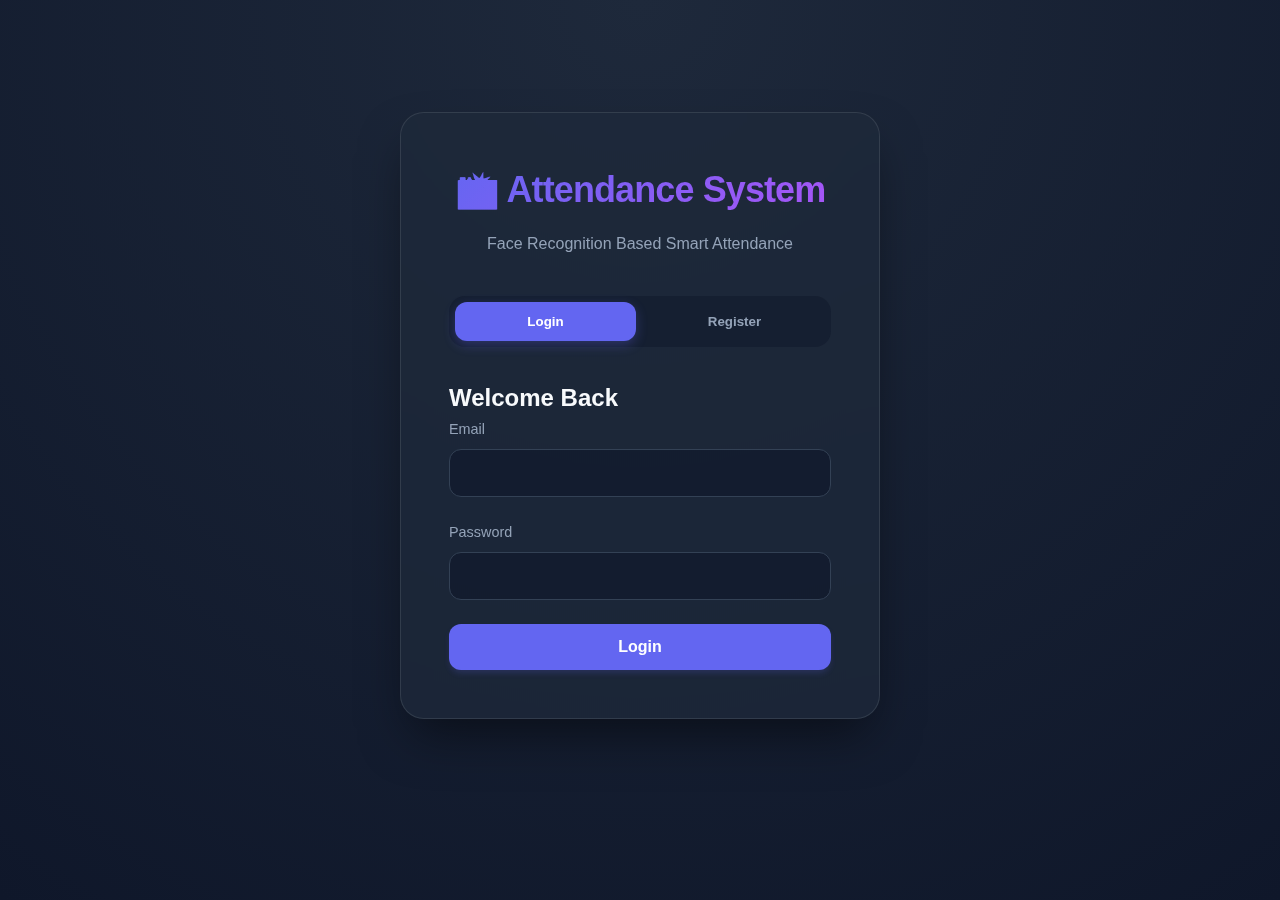
<file: index.html>
<!DOCTYPE html>
<html lang="en">

<head>
    <meta charset="UTF-8">
    <meta name="viewport" content="width=device-width, initial-scale=1.0">
    <title>Face Recognition Attendance System</title>
    <link rel="stylesheet" href="style.css">
</head>

<body>
    <div class="container">
        <!-- Login/Register Section -->
        <div id="authSection" class="section active">
            <div class="auth-container">
                <div class="logo">
                    <h1>📸 Attendance System</h1>
                    <p>Face Recognition Based Smart Attendance</p>
                </div>

                <div class="tabs">
                    <button class="tab active" onclick="switchTab('login')">Login</button>
                    <button class="tab" onclick="switchTab('register')">Register</button>
                </div>

                <!-- Login Form -->
                <div id="loginForm" class="form-container active">
                    <h2>Welcome Back</h2>
                    <form onsubmit="handleLogin(event)">
                        <div class="form-group">
                            <label>Email</label>
                            <input type="email" id="loginEmail" required>
                        </div>
                        <div class="form-group">
                            <label>Password</label>
                            <input type="password" id="loginPassword" required>
                        </div>
                        <button type="submit" class="btn btn-primary">Login</button>
                    </form>
                </div>

                <!-- Register Form -->
                <div id="registerForm" class="form-container">
                    <h2>Create Account</h2>
                    <div class="role-selector">
                        <button class="role-btn active" onclick="selectRole('student')">Student</button>
                        <button class="role-btn" onclick="selectRole('teacher')">Teacher</button>
                    </div>

                    <form onsubmit="handleRegister(event)" id="regForm">
                        <div class="form-group">
                            <label>Email</label>
                            <input type="email" id="regEmail" required>
                        </div>
                        <div class="form-group">
                            <label>Password</label>
                            <input type="password" id="regPassword" required>
                        </div>

                        <!-- Student Fields -->
                        <div id="studentFields">
                            <div class="form-group">
                                <label>Full Name</label>
                                <input type="text" id="studentName">
                            </div>
                            <div class="form-group">
                                <label>Roll Number</label>
                                <input type="text" id="rollNumber">
                            </div>
                            <div class="form-group">
                                <label>Course</label>
                                <input type="text" id="course" placeholder="e.g., B.Tech">
                            </div>
                            <div class="form-group">
                                <label>Branch</label>
                                <input type="text" id="branch" placeholder="e.g., CSE">
                            </div>
                            <div class="form-group">
                                <label>Batch</label>
                                <input type="text" id="batch" placeholder="e.g., 2021-2025">
                            </div>
                            <div class="form-group">
                                <label>Enroll in Subjects (hold Ctrl to select multiple)</label>
                                <select id="regSubjects" multiple style="min-height: 80px;"></select>
                            </div>
                        </div>

                        <!-- Teacher Fields -->
                        <div id="teacherFields" style="display: none;">
                            <div class="form-group">
                                <label>Full Name</label>
                                <input type="text" id="teacherName">
                            </div>
                        </div>

                        <button type="submit" class="btn btn-primary">Register</button>
                    </form>
                </div>
            </div>
        </div>

        <!-- Student Dashboard -->
        <div id="studentDashboard" class="section">
            <div class="dashboard">
                <div class="header">
                    <h1>Student Dashboard</h1>
                    <div class="user-info">
                        <span id="studentNameDisplay"></span>
                        <button onclick="logout()" class="btn btn-secondary">Logout</button>
                    </div>
                </div>

                <div class="dashboard-content">
                    <!-- Face Registration Card -->
                    <div class="card">
                        <h2>🎭 Face Registration</h2>
                        <div id="faceStatus"></div>
                        <div id="cameraSection">
                            <video id="studentVideo" autoplay playsinline></video>
                            <canvas id="studentCanvas" style="display: none;"></canvas>
                            <div class="camera-controls">
                                <button onclick="startCamera('student')" class="btn btn-primary">Start Camera</button>
                                <button onclick="captureFrames()" class="btn btn-success" id="captureBtn"
                                    disabled>Capture Faces</button>
                                <button onclick="stopCamera('student')" class="btn btn-secondary">Stop Camera</button>
                            </div>
                            <div id="capturePreview" class="preview-grid"></div>
                        </div>
                    </div>

                    <!-- Subject Enrollment Card -->
                    <div class="card">
                        <h2>📚 Subject Enrollment</h2>
                        <div id="mySubjects"></div>
                        <div class="form-group" style="margin-top: 15px;">
                            <label>Enroll in Additional Subjects</label>
                            <select id="dashboardSubjects" multiple style="min-height: 80px;"></select>
                        </div>
                        <button onclick="enrollInSubjects()" class="btn btn-primary"
                            style="margin-top: 10px;">Enroll</button>
                    </div>

                    <!-- Attendance Stats -->
                    <div class="card">
                        <h2>📊 My Attendance</h2>
                        <div id="attendanceStats"></div>
                    </div>

                    <!-- Recent Attendance -->
                    <div class="card">
                        <h2>📅 Recent Records</h2>
                        <div id="recentAttendance"></div>
                    </div>
                </div>
            </div>
        </div>

        <!-- Teacher Dashboard -->
        <div id="teacherDashboard" class="section">
            <div class="dashboard">
                <div class="header">
                    <h1>Teacher Dashboard</h1>
                    <div class="user-info">
                        <span id="teacherNameDisplay"></span>
                        <button onclick="logout()" class="btn btn-secondary">Logout</button>
                    </div>
                </div>

                <div class="dashboard-content">
                    <!-- Create Subject -->
                    <div class="card">
                        <h2>➕ Create Subject</h2>
                        <form onsubmit="createSubject(event)">
                            <div class="form-row">
                                <div class="form-group">
                                    <label>Subject Name</label>
                                    <input type="text" id="subjectName" required>
                                </div>
                                <div class="form-group">
                                    <label>Subject Code</label>
                                    <input type="text" id="subjectCode" required>
                                </div>
                            </div>
                            <div class="form-row">
                                <div class="form-group">
                                    <label>Course</label>
                                    <input type="text" id="subCourse" placeholder="e.g., B.Tech" required>
                                </div>
                                <div class="form-group">
                                    <label>Branch</label>
                                    <input type="text" id="subBranch" placeholder="e.g., CSE" required>
                                </div>
                            </div>
                            <button type="submit" class="btn btn-primary">Create Subject</button>
                        </form>
                    </div>

                    <!-- Mark Attendance -->
                    <div class="card">
                        <h2>✅ Mark Attendance</h2>
                        <div class="form-group">
                            <label>Select Subject</label>
                            <select id="subjectSelect" onchange="loadSubjectStudents()">
                                <option value="">-- Select Subject --</option>
                            </select>
                        </div>
                        <div class="form-group">
                            <label>Date</label>
                            <input type="date" id="attendanceDate" value="">
                        </div>

                        <div id="markingSection" style="display: none;">
                            <video id="teacherVideo" autoplay playsinline></video>
                            <canvas id="teacherCanvas" style="display: none;"></canvas>
                            <div class="camera-controls">
                                <button onclick="startCamera('teacher')" class="btn btn-primary">Start Camera</button>
                                <button onclick="captureForAttendance()" class="btn btn-success" id="markAttendanceBtn"
                                    disabled>Capture & Mark</button>
                                <button onclick="stopCamera('teacher')" class="btn btn-secondary">Stop Camera</button>
                            </div>

                            <div style="text-align: center; margin: 20px 0; position: relative;">
                                <span
                                    style="background: var(--card-bg); padding: 0 10px; color: var(--text-secondary);">OR</span>
                            </div>

                            <div class="upload-section"
                                style="text-align: center; padding: 20px; border: 2px dashed var(--border-color); border-radius: 8px;">
                                <input type="file" id="classroomUpload" multiple accept="image/*" style="display: none;"
                                    onchange="handleClassroomUpload(event)">
                                <button onclick="document.getElementById('classroomUpload').click()"
                                    class="btn btn-secondary">
                                    📁 Upload Classroom Photos
                                </button>
                                <p id="uploadStatus"
                                    style="margin-top: 10px; font-size: 0.9rem; color: var(--text-secondary);"></p>
                            </div>

                            <div id="attendanceResult"></div>
                            <div id="detectionOverlay" class="detection-overlay"></div>
                        </div>

                        <div id="enrolledStudents"></div>
                    </div>
                </div>
            </div>
        </div>
    </div>

    <div id="notification" class="notification"></div>

    <script src="app.js"></script>
</body>

</html>
</file>
<file: style.css>
* {
    margin: 0;
    padding: 0;
    box-sizing: border-box;
}

:root {
    --primary: #6366f1;
    --primary-dark: #4f46e5;
    --secondary: #64748b;
    --success: #10b981;
    --danger: #ef4444;
    --warning: #f59e0b;
    --bg-dark: #0f172a;
    --bg-card: #1e293b;
    --text-primary: #f8fafc;
    --text-secondary: #94a3b8;
    --border: #334155;
    --glass-bg: rgba(30, 41, 59, 0.7);
    --glass-border: rgba(255, 255, 255, 0.1);
}

body {
    font-family: 'Inter', -apple-system, BlinkMacSystemFont, 'Segoe UI', Roboto, sans-serif;
    background: radial-gradient(circle at top center, #1e293b 0%, #0f172a 100%);
    color: var(--text-primary);
    min-height: 100vh;
    overflow-x: hidden;
    line-height: 1.6;
}

.container {
    max-width: 1200px;
    margin: 0 auto;
    padding: 2rem;
}

/* Auth Section */
.auth-container {
    max-width: 480px;
    margin: 80px auto;
    background: var(--glass-bg);
    backdrop-filter: blur(12px);
    border-radius: 24px;
    padding: 48px;
    box-shadow: 0 25px 50px -12px rgba(0, 0, 0, 0.5);
    border: 1px solid var(--glass-border);
}

.logo {
    text-align: center;
    margin-bottom: 40px;
}

.logo h1 {
    font-size: 2.25rem;
    font-weight: 800;
    background: linear-gradient(135deg, var(--primary), #a855f7);
    -webkit-background-clip: text;
    -webkit-text-fill-color: transparent;
    margin-bottom: 12px;
    letter-spacing: -0.025em;
}

.logo p {
    color: var(--text-secondary);
    font-size: 1rem;
}

.tabs {
    display: flex;
    gap: 8px;
    margin-bottom: 32px;
    background: rgba(15, 23, 42, 0.5);
    padding: 6px;
    border-radius: 16px;
}

.tab {
    flex: 1;
    padding: 12px;
    background: transparent;
    border: none;
    color: var(--text-secondary);
    cursor: pointer;
    border-radius: 12px;
    font-weight: 600;
    transition: all 0.2s ease;
}

.tab:hover {
    color: var(--text-primary);
}

.tab.active {
    background: var(--primary);
    color: white;
    box-shadow: 0 4px 12px rgba(99, 102, 241, 0.3);
}

.form-container {
    display: none;
}

.form-container.active {
    display: block;
    animation: fadeIn 0.4s cubic-bezier(0.4, 0, 0.2, 1);
}

@keyframes fadeIn {
    from {
        opacity: 0;
        transform: translateY(10px);
    }

    to {
        opacity: 1;
        transform: translateY(0);
    }
}

.form-group {
    margin-bottom: 24px;
}

.form-group label {
    display: block;
    margin-bottom: 8px;
    color: var(--text-secondary);
    font-size: 0.9rem;
    font-weight: 500;
}

.form-group input,
.form-group select {
    width: 100%;
    padding: 14px 16px;
    background: rgba(15, 23, 42, 0.6);
    border: 1px solid var(--border);
    border-radius: 12px;
    color: var(--text-primary);
    font-size: 1rem;
    transition: all 0.2s ease;
}

.form-group input:focus,
.form-group select:focus {
    outline: none;
    border-color: var(--primary);
    box-shadow: 0 0 0 4px rgba(99, 102, 241, 0.15);
    background: rgba(15, 23, 42, 0.8);
}

.role-selector {
    display: flex;
    gap: 12px;
    margin-bottom: 24px;
}

.role-btn {
    flex: 1;
    padding: 12px;
    background: transparent;
    border: 2px solid var(--border);
    color: var(--text-secondary);
    cursor: pointer;
    border-radius: 12px;
    font-weight: 600;
    transition: all 0.2s ease;
}

.role-btn:hover {
    border-color: var(--text-secondary);
    color: var(--text-primary);
}

.role-btn.active {
    border-color: var(--primary);
    background: rgba(99, 102, 241, 0.1);
    color: var(--primary);
}

.btn {
    padding: 14px 28px;
    border: none;
    border-radius: 12px;
    font-weight: 600;
    cursor: pointer;
    transition: all 0.2s cubic-bezier(0.4, 0, 0.2, 1);
    font-size: 1rem;
    display: inline-flex;
    align-items: center;
    justify-content: center;
    gap: 8px;
}

.btn:active {
    transform: scale(0.98);
}

.btn-primary {
    background: var(--primary);
    color: white;
    width: 100%;
    box-shadow: 0 4px 6px -1px rgba(99, 102, 241, 0.2);
}

.btn-primary:hover {
    background: var(--primary-dark);
    transform: translateY(-1px);
    box-shadow: 0 10px 15px -3px rgba(99, 102, 241, 0.3);
}

.btn-secondary {
    background: var(--bg-dark);
    color: var(--text-secondary);
    border: 1px solid var(--border);
}

.btn-secondary:hover {
    background: #1e293b;
    color: var(--text-primary);
    border-color: var(--text-secondary);
}

.btn-success {
    background: var(--success);
    color: white;
}

.btn-success:hover {
    background: #059669;
    box-shadow: 0 4px 12px rgba(16, 185, 129, 0.3);
}

/* Dashboard */
.section {
    display: none;
}

.section.active {
    display: block;
}

.dashboard {
    margin-top: 40px;
}

.header {
    display: flex;
    justify-content: space-between;
    align-items: center;
    margin-bottom: 40px;
    padding: 24px 32px;
    background: var(--glass-bg);
    backdrop-filter: blur(12px);
    border-radius: 20px;
    border: 1px solid var(--glass-border);
}

.header h1 {
    font-size: 1.8rem;
    font-weight: 700;
}

.user-info {
    display: flex;
    align-items: center;
    gap: 20px;
}

.dashboard-content {
    display: grid;
    gap: 32px;
}

.card {
    background: var(--glass-bg);
    border-radius: 20px;
    padding: 32px;
    border: 1px solid var(--glass-border);
    transition: transform 0.2s ease;
}

.card h2 {
    margin-bottom: 24px;
    font-size: 1.25rem;
    color: var(--text-primary);
    font-weight: 600;
    display: flex;
    align-items: center;
    gap: 12px;
}

/* Camera */
video {
    width: 100%;
    max-width: 100%;
    border-radius: 16px;
    margin: 24px 0;
    border: 2px solid var(--border);
    background: black;
    box-shadow: 0 4px 6px -1px rgba(0, 0, 0, 0.1);
}

.camera-controls {
    display: flex;
    gap: 12px;
    margin: 24px 0;
    flex-wrap: wrap;
}

.camera-controls .btn {
    width: auto;
    flex: 1;
    min-width: 140px;
}

.preview-grid {
    display: grid;
    grid-template-columns: repeat(auto-fill, minmax(100px, 1fr));
    gap: 12px;
    margin-top: 24px;
}

.preview-grid img {
    width: 100%;
    aspect-ratio: 1;
    object-fit: cover;
    border-radius: 12px;
    border: 2px solid var(--success);
    transition: transform 0.2s ease;
}

.preview-grid img:hover {
    transform: scale(1.05);
}

/* Stats */
.stats-grid {
    display: grid;
    grid-template-columns: repeat(auto-fit, minmax(240px, 1fr));
    gap: 20px;
    margin-top: 20px;
}

.stat-card {
    background: rgba(15, 23, 42, 0.6);
    padding: 24px;
    border-radius: 16px;
    border: 1px solid var(--border);
    transition: transform 0.2s ease;
}

.stat-card:hover {
    transform: translateY(-2px);
    border-color: var(--primary);
}

.stat-card h3 {
    color: var(--text-secondary);
    font-size: 0.875rem;
    font-weight: 600;
    text-transform: uppercase;
    letter-spacing: 0.05em;
    margin-bottom: 8px;
}

.stat-card .value {
    font-size: 2.25rem;
    font-weight: 800;
    color: var(--primary);
    line-height: 1.2;
}

.stat-card .percentage {
    color: var(--text-secondary);
    font-size: 0.875rem;
    margin-top: 8px;
}

/* Table */
table {
    width: 100%;
    border-collapse: separate;
    border-spacing: 0;
    margin-top: 20px;
}

table th {
    background: rgba(15, 23, 42, 0.6);
    padding: 16px;
    text-align: left;
    color: var(--text-secondary);
    font-weight: 600;
    font-size: 0.875rem;
    text-transform: uppercase;
    letter-spacing: 0.05em;
    border-bottom: 1px solid var(--border);
}

table th:first-child {
    border-top-left-radius: 12px;
}

table th:last-child {
    border-top-right-radius: 12px;
}

table td {
    padding: 16px;
    border-bottom: 1px solid var(--border);
    color: var(--text-primary);
}

table tr:last-child td {
    border-bottom: none;
}

.badge {
    display: inline-flex;
    align-items: center;
    padding: 6px 12px;
    border-radius: 9999px;
    font-size: 0.8rem;
    font-weight: 600;
    line-height: 1;
}

.badge-success {
    background: rgba(16, 185, 129, 0.15);
    color: var(--success);
    border: 1px solid rgba(16, 185, 129, 0.2);
}

.badge-danger {
    background: rgba(239, 68, 68, 0.15);
    color: var(--danger);
    border: 1px solid rgba(239, 68, 68, 0.2);
}

/* Notification */
.notification {
    position: fixed;
    top: 24px;
    right: 24px;
    padding: 16px 24px;
    background: var(--bg-card);
    border-radius: 12px;
    border-left: 4px solid var(--primary);
    box-shadow: 0 10px 25px -5px rgba(0, 0, 0, 0.5);
    z-index: 1000;
    display: none;
    min-width: 320px;
    color: white;
    font-weight: 500;
}

.notification.show {
    display: block;
    animation: slideIn 0.3s cubic-bezier(0.4, 0, 0.2, 1);
}

@keyframes slideIn {
    from {
        transform: translateX(100%);
        opacity: 0;
    }

    to {
        transform: translateX(0);
        opacity: 1;
    }
}

.notification.success {
    border-left-color: var(--success);
}

.notification.error {
    border-left-color: var(--danger);
}

/* Form Row */
.form-row {
    display: grid;
    grid-template-columns: 1fr 1fr;
    gap: 20px;
}

/* Responsive */
@media (max-width: 768px) {
    .container {
        padding: 1rem;
    }

    .form-row {
        grid-template-columns: 1fr;
    }

    .header {
        flex-direction: column;
        gap: 16px;
        align-items: flex-start;
    }

    .user-info {
        width: 100%;
        justify-content: space-between;
    }

    .camera-controls {
        flex-direction: column;
    }

    .camera-controls .btn {
        width: 100%;
    }
}
</file>
